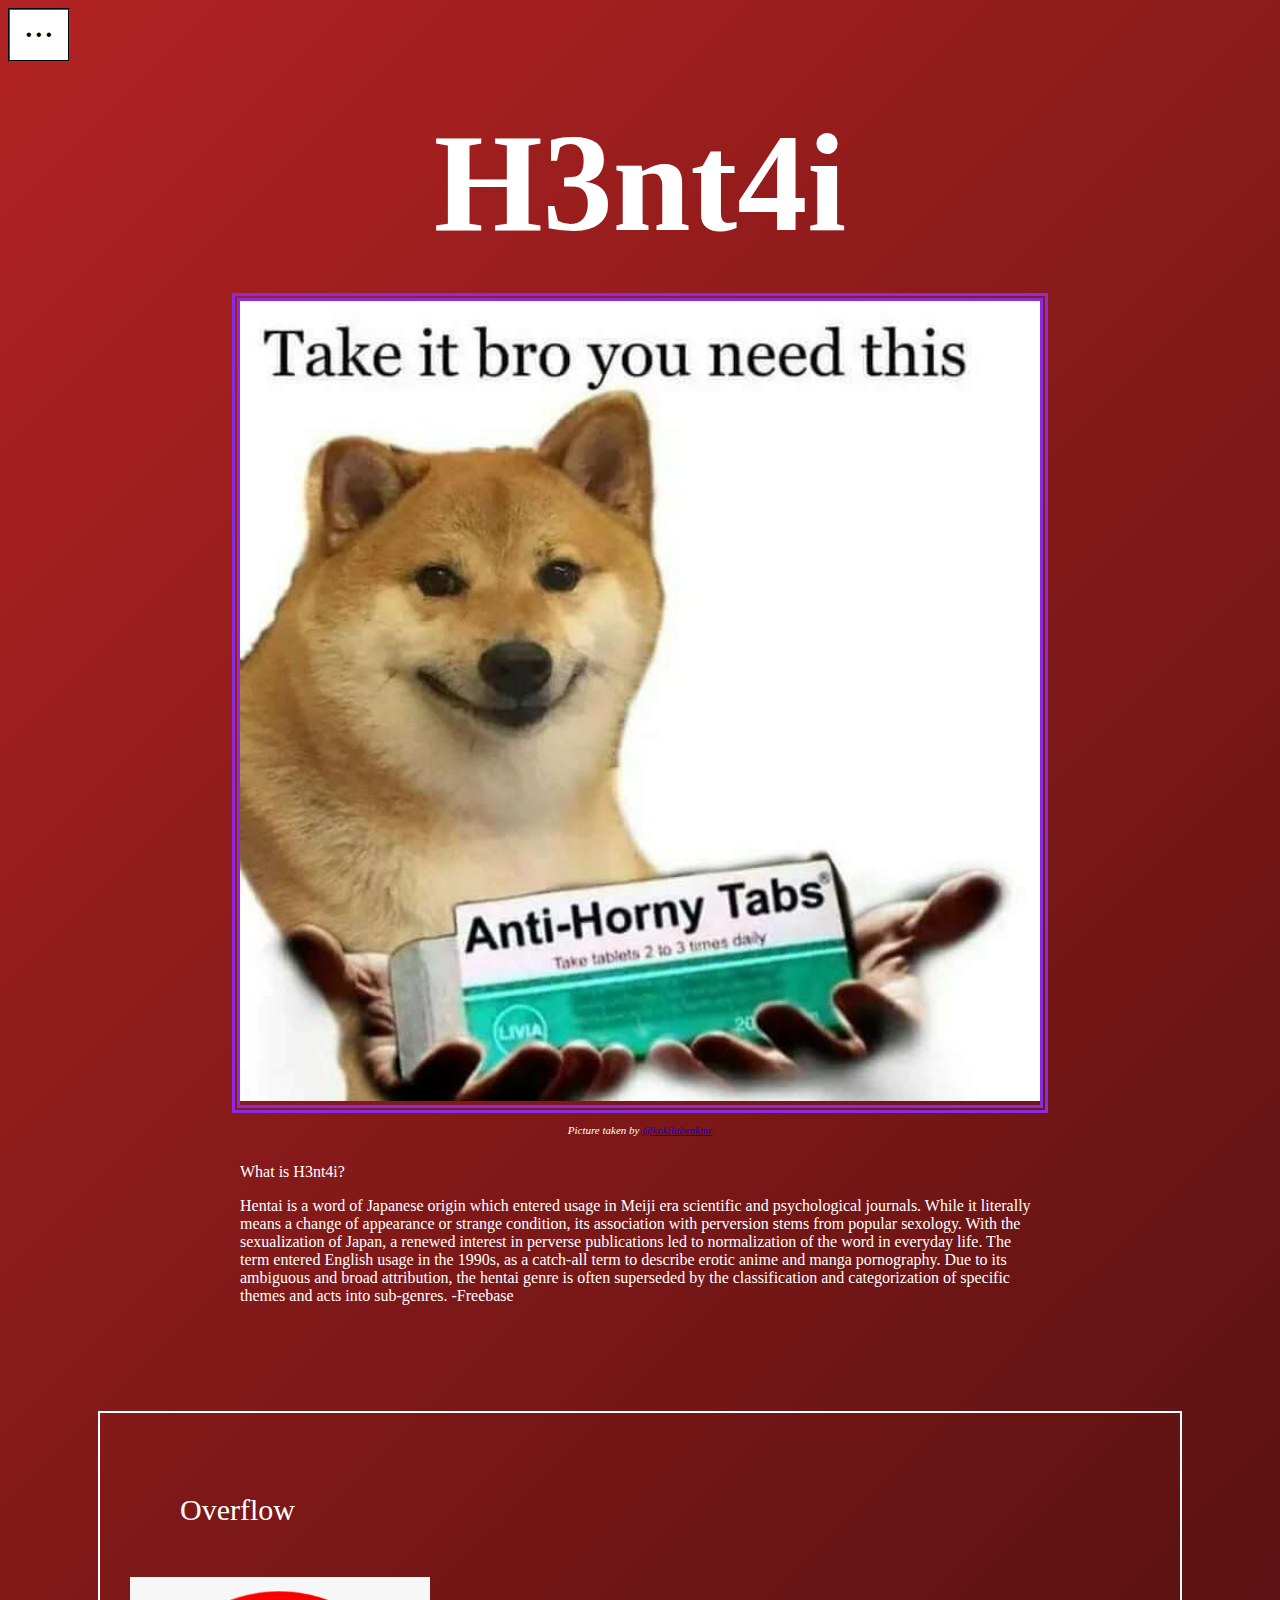
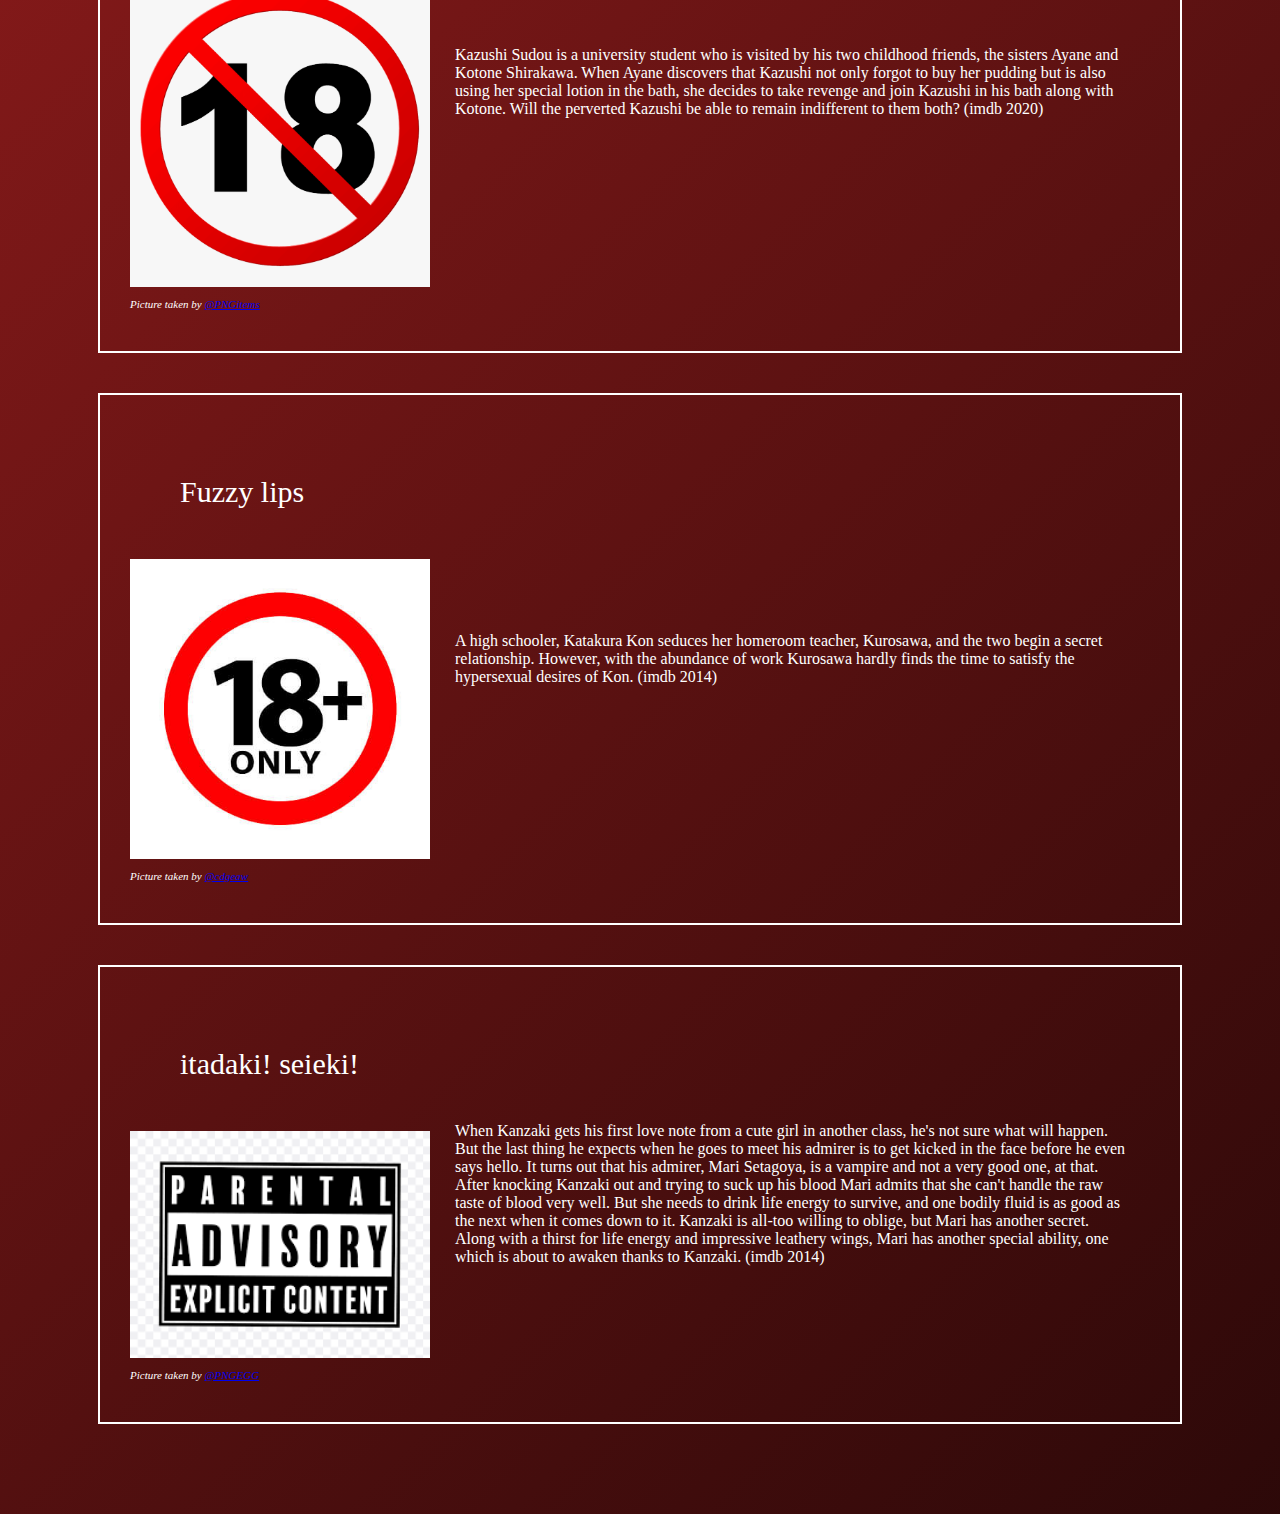
<file: slutproject/H3nt4i.html>
<!DOCTYPE html> <html lang="en"> <head>
  <title>Anime</title>
  <meta charset = "utf-8"/>
  <meta name = "viewport" content="width=device-width, initial-scale=1"/>
  <link href = "CSS/style.css" rel="stylesheet" type="text/css" />
</head>
<body id="link-4">
  <header>
          <div class="dropdown">
            <button onclick="myFunction()" class="dropbtn">• • •</button>
            <div id="myDropdown" class="dropdown-content">
              <a href="index.html">What is Anime</a>
              <a href="isekai.html">Isekai</a>
              <a href="Shonen.html">Shonen</a>
              <a href="sliceoflife.html">Slice of life</a>
              <a href="H3nt4i.html">H3nt4i (+18)</a>
            </div>
          </div>         
          <script src="JS/anime.js">
          </script>
              <div id="bild1">
              <h1 id="t1">H3nt4i</h1>
              </div>
              </header>
              <div id="bild8">
                <div id="first-picture9">
                <img src="img/antihorny.jpg" alt="" width="800"/>
                </div>
                <p id="pic1">Picture taken by <a href="https://9gag.com/gag/aAb1KQL">@kokilabenkmr</a></p>
                <div id="text1">
                  <p> What is H3nt4i?</p>
                  <p>Hentai is a word of Japanese origin which entered usage in Meiji era scientific and psychological journals. While it literally means a change of appearance or strange condition, its association with perversion stems from popular sexology. With the sexualization of Japan, a renewed interest in perverse publications led to normalization of the word in everyday life. The term entered English usage in the 1990s, as a catch-all term to describe erotic anime and manga pornography. Due to its ambiguous and broad attribution, the hentai genre is often superseded by the classification and categorization of specific themes and acts into sub-genres. -Freebase</p>
                     </div>
                </div>
                <div id="flexbox-2">
                  <div class="img-column">
                    <div class="titles-over">
                      <p class="pic6">Picture taken by <a href="https://www.pngitem.com/middle/JboRxw_file-under18-under-18-not-allowed-hd-png/">@PNGitems</a></p>
                  <img src="img/-18.png" alt="" width="300"/>
                  <p class="titles-2">Overflow</p>
                </div>
                  <p class="shonen-text">Kazushi Sudou is a university student who is visited by his two childhood friends, the sisters Ayane and Kotone Shirakawa. When Ayane discovers that Kazushi not only forgot to buy her pudding but is also using her special lotion in the bath, she decides to take revenge and join Kazushi in his bath along with Kotone. Will the perverted Kazushi be able to remain indifferent to them both? (imdb 2020)</p>
              </div>
                <div class="img-column">
                  <div class="titles-over">
                    <p class="pic6">Picture taken by <a href="https://www.istockphoto.com/tr/vekt%C3%B6r/18-i%C5%9Fareti-uyar%C4%B1-sembol%C3%BC-beyaz-arka-planda-izole-%C3%BCzerinde-18-art%C4%B1-sadece-sans%C3%BCrl%C3%BC-gm1155392269-314524669">@cdgeaw</a></p>
                  <img src="img/+18.jpg" alt="" width="300"/>
                  <p class="titles-2">Fuzzy lips</p>
                </div>
                  <p class="shonen-text">A high schooler, Katakura Kon seduces her homeroom teacher, Kurosawa, and the two begin a secret relationship. However, with the abundance of work Kurosawa hardly finds the time to satisfy the hypersexual desires of Kon. (imdb 2014)</p>
                </div>
                <div class="img-column">
                  <div class="titles-over">
                    <p class="pic6">Picture taken by <a href="https://www.pngegg.com/en/png-fjjxa">@PNGEGG</a></p>
                <img src="img/nedladdning.png" alt="" width="300"/>
                <p class="titles-2">itadaki! seieki!</p>
                </div>
                <p class="shonen-text">When Kanzaki gets his first love note from a cute girl in another class, he's not sure what will happen. But the last thing he expects when he goes to meet his admirer is to get kicked in the face before he even says hello. It turns out that his admirer, Mari Setagoya, is a vampire and not a very good one, at that. After knocking Kanzaki out and trying to suck up his blood Mari admits that she can't handle the raw taste of blood very well. But she needs to drink life energy to survive, and one bodily fluid is as good as the next when it comes down to it. Kanzaki is all-too willing to oblige, but Mari has another secret. Along with a thirst for life energy and impressive leathery wings, Mari has another special ability, one which is about to awaken thanks to Kanzaki. (imdb 2014)</p>
                </div>
              </div>
              </body>
</file>
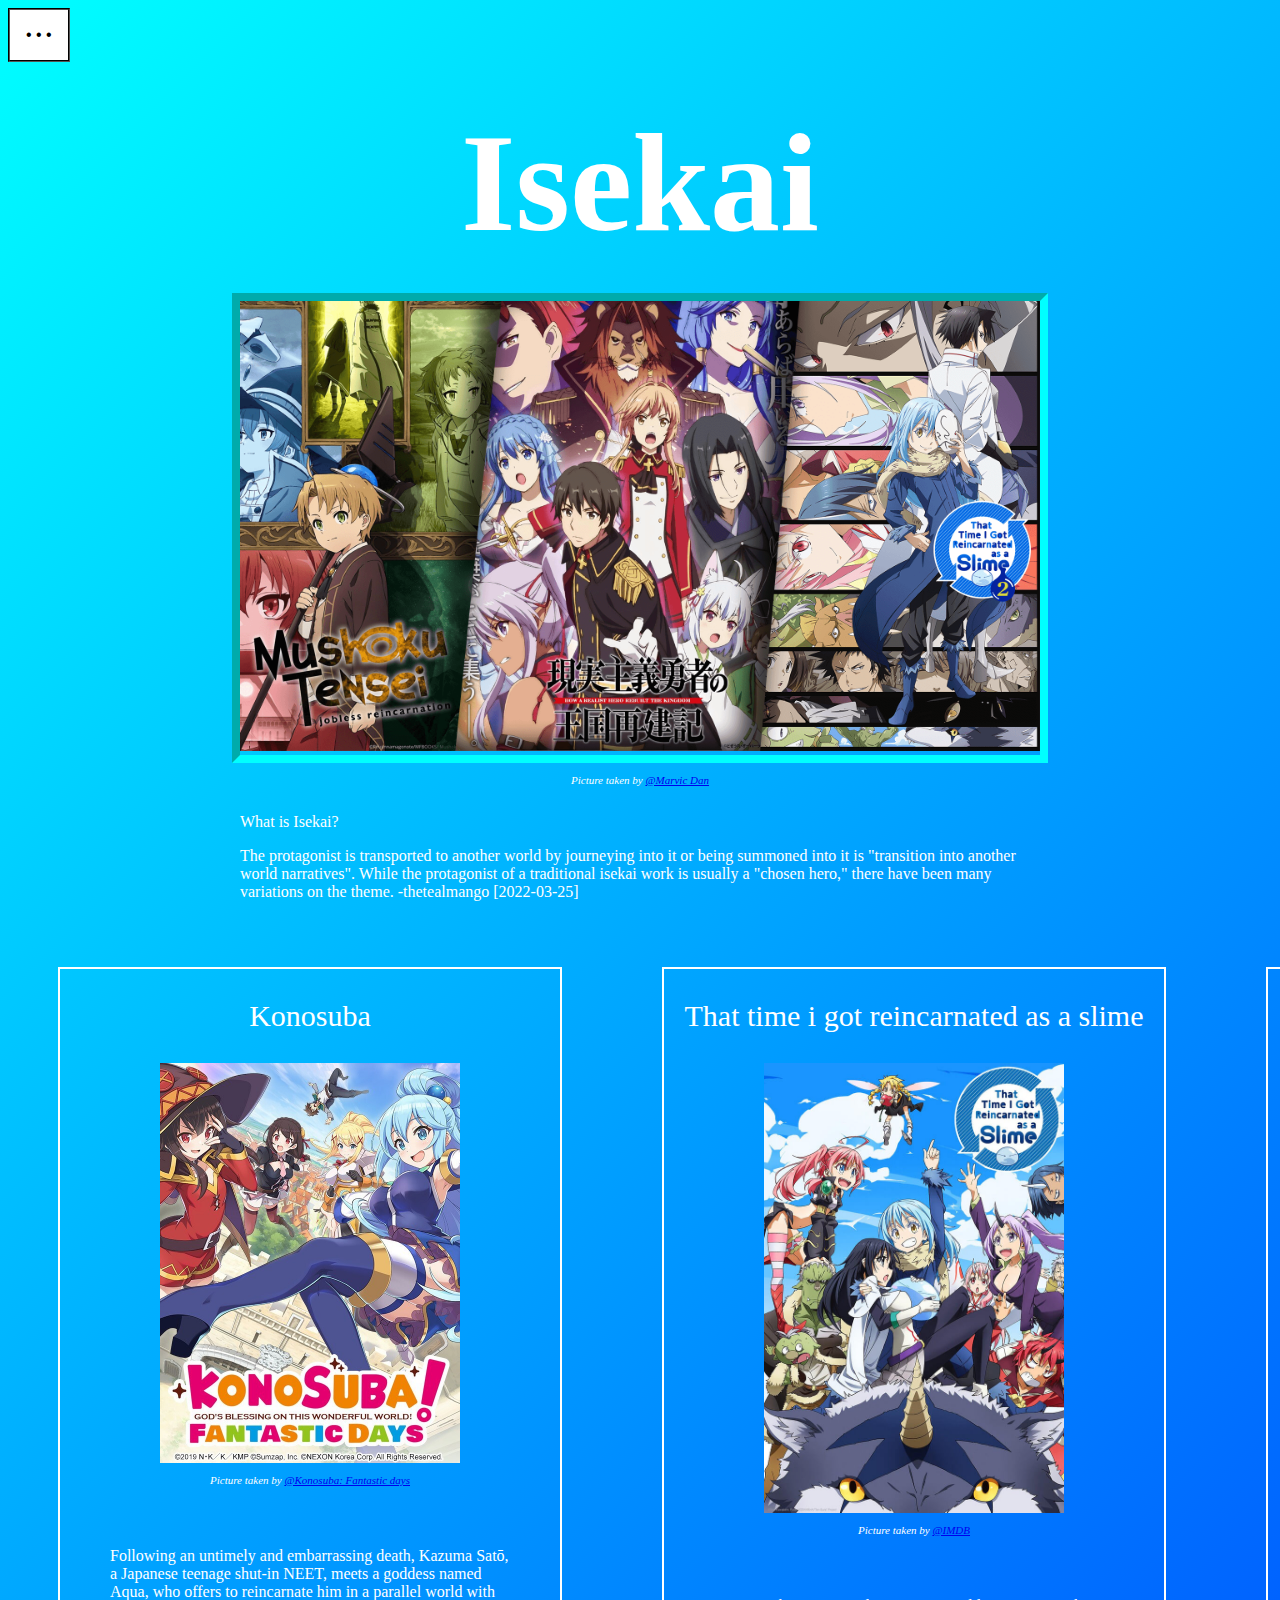
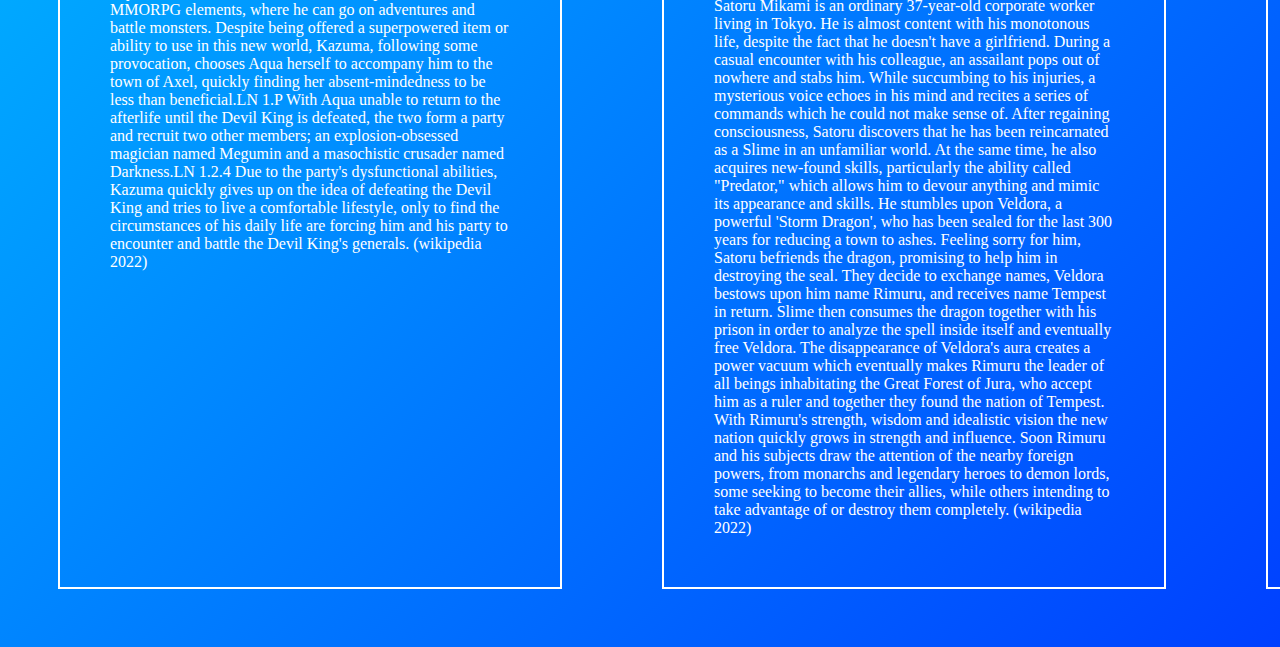
<file: slutproject/isekai.html>
<!DOCTYPE html> <html lang="en"> <head>
    <title>Anime</title>
    <meta charset = "utf-8"/>
    <meta name = "viewport" content="width=device-width, initial-scale=1"/>
    <link href = "CSS/style.css" rel="stylesheet" type="text/css" />
</head>
<body id="link-1">
    <header>
            <div class="dropdown">
              <button onclick="myFunction()" class="dropbtn">• • •</button>
              <div id="myDropdown" class="dropdown-content">
                <a href="index.html">What is Anime</a>
                <a href="isekai.html">Isekai</a>
                <a href="Shonen.html">Shonen</a>
                <a href="sliceoflife.html">Slice of life</a>
                <a href="H3nt4i.html">H3nt4i (+18)</a>
              </div>
            </div>           
            <script src="JS/anime.js">
            </script>
              <div id="bild1">
              <h1 id="t1">Isekai</h1>
              <div id="bild8">
                <div id="first-picture2">
                <img src="img/isekai1.png" alt="" width="800"/>
              </div>
                </div>
                <p id="pic1">Picture taken by <a href="https://animecorner.me/author/marvic/">@Marvic Dan</a>
                </p>

                <div id="text1">
                  <p> What is Isekai?</p>
                  <p>The protagonist is transported to another world by journeying into it or being summoned into it is "transition into another world narratives". While the protagonist of a traditional isekai work is usually a "chosen hero," there have been many variations on the theme. -thetealmango [2022-03-25]</p>
                     </div>
            </div>
          
          <div class="fyra">
            <div class="tre">
              <p class="titles">Konosuba</p>
              <img src="img/konosuba.jpg" alt="" width="300"/>
              <p class="pic6">Picture taken by <a href="https://www.twitch.tv/directory/game/KonoSuba:%20Fantastic%20Days!/videos/all?lang=sv">@Konosuba: Fantastic days</a>
              <p class="slime-text">Following an untimely and embarrassing death, Kazuma Satō, a Japanese teenage shut-in NEET, meets a goddess named Aqua, who offers to reincarnate him in a parallel world with MMORPG elements, where he can go on adventures and battle monsters. Despite being offered a superpowered item or ability to use in this new world, Kazuma, following some provocation, chooses Aqua herself to accompany him to the town of Axel, quickly finding her absent-mindedness to be less than beneficial.LN 1.P With Aqua unable to return to the afterlife until the Devil King is defeated, the two form a party and recruit two other members; an explosion-obsessed magician named Megumin and a masochistic crusader named Darkness.LN 1.2.4 Due to the party's dysfunctional abilities, Kazuma quickly gives up on the idea of defeating the Devil King and tries to live a comfortable lifestyle, only to find the circumstances of his daily life are forcing him and his party to encounter and battle the Devil King's generals. (wikipedia 2022)</p>
            </div>
            <div class="tre">
              <p class="titles">That time i got reincarnated as a slime</p>
              <img src="img/slime.jpg" alt="" width="300"/>
              <p class="pic6">Picture taken by <a href="https://www.imdb.com/title/tt9054364/">@IMDB</a>
              <p class="slime-text">Satoru Mikami is an ordinary 37-year-old corporate worker living in Tokyo. He is almost content with his monotonous life, despite the fact that he doesn't have a girlfriend. During a casual encounter with his colleague, an assailant pops out of nowhere and stabs him. While succumbing to his injuries, a mysterious voice echoes in his mind and recites a series of commands which he could not make sense of.

                After regaining consciousness, Satoru discovers that he has been reincarnated as a Slime in an unfamiliar world. At the same time, he also acquires new-found skills, particularly the ability called "Predator," which allows him to devour anything and mimic its appearance and skills. He stumbles upon Veldora, a powerful 'Storm Dragon', who has been sealed for the last 300 years for reducing a town to ashes. Feeling sorry for him, Satoru befriends the dragon, promising to help him in destroying the seal. They decide to exchange names, Veldora bestows upon him name Rimuru, and receives name Tempest in return. Slime then consumes the dragon together with his prison in order to analyze the spell inside itself and eventually free Veldora.
                
                The disappearance of Veldora's aura creates a power vacuum which eventually makes Rimuru the leader of all beings inhabitating the Great Forest of Jura, who accept him as a ruler and together they found the nation of Tempest. With Rimuru's strength, wisdom and idealistic vision the new nation quickly grows in strength and influence. Soon Rimuru and his subjects draw the attention of the nearby foreign powers, from monarchs and legendary heroes to demon lords, some seeking to become their allies, while others intending to take advantage of or destroy them completely. (wikipedia 2022)</p>
              </div
              ><div class="tre">
                <p class="titles">Mushoku Tensei</p>
                <img src="img/perv.jpg" alt="" width="300"/>
                <p class="pic6">Picture taken by <a href="https://www.kobo.com/se/sv/ebook/mushoku-tensei-jobless-reincarnation-light-novel-vol-2">@Rakuten Kobo</a>
                <p class="slime-text">An unnamed 34-year-old Japanese NEET is evicted from his home after failing to attend his parents' funeral. After some self-reflection, he concludes that his life is ultimately pointless. Still, he intercepts a speeding truck heading towards a group of teenagers in an attempt to do something noteworthy for the first time in his life. He pulls one of them out of harm's way just before he dies. He awakens in the body of a baby and discovers he has been reincarnated in a world of sword and sorcery. He resolves to succeed in his new life, abandoning his previous identity in place of Rudeus Greyrat. Rudeus develops a strong affinity for magic due to his aptitude and early training. He becomes a student of demon magician Roxy Migurdia during his youth, a friend of demihuman Sylphiette, and a teacher of magic to noble heiress Eris Boreas Greyrat. The story chronicles his new life's highlights as he attempts to overcome the failures of his previous one. (wikipedia 2022)</p>
              </div>
          </div>  
          </header>
        </body>
</file>
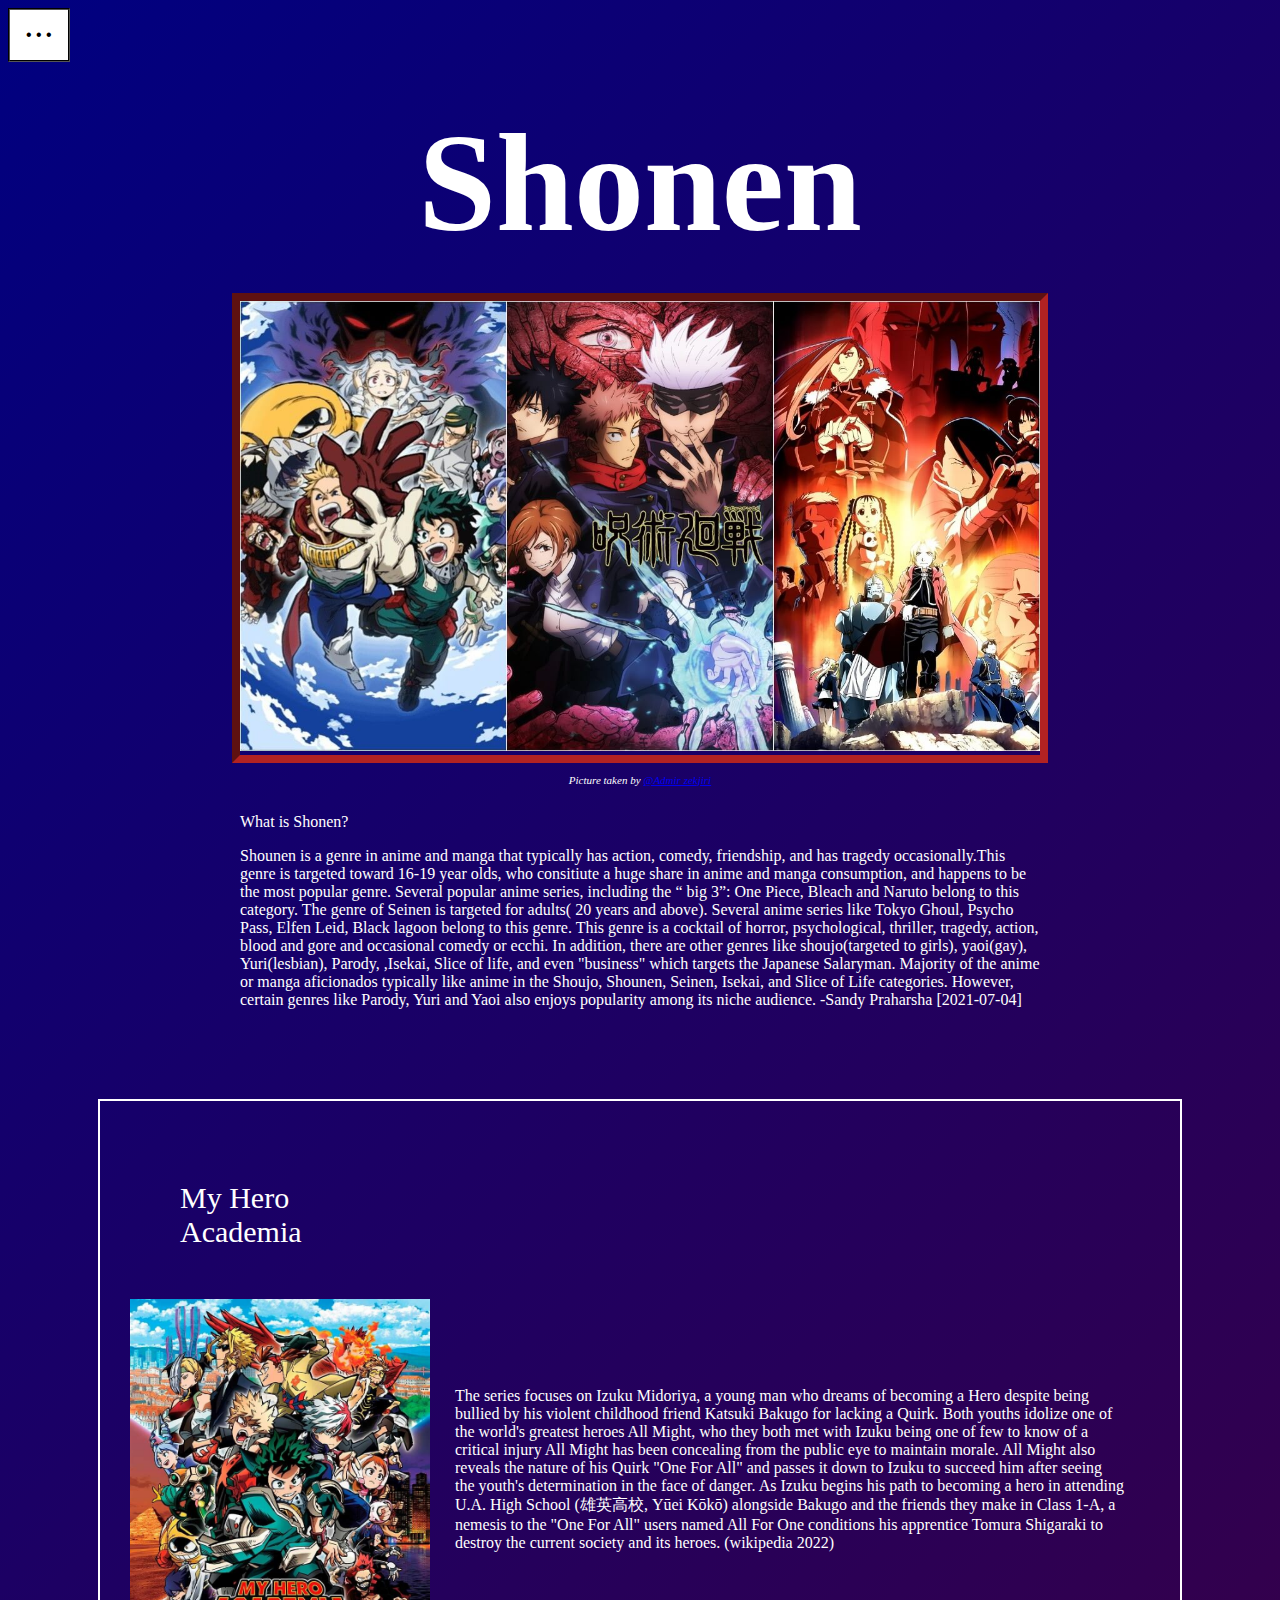
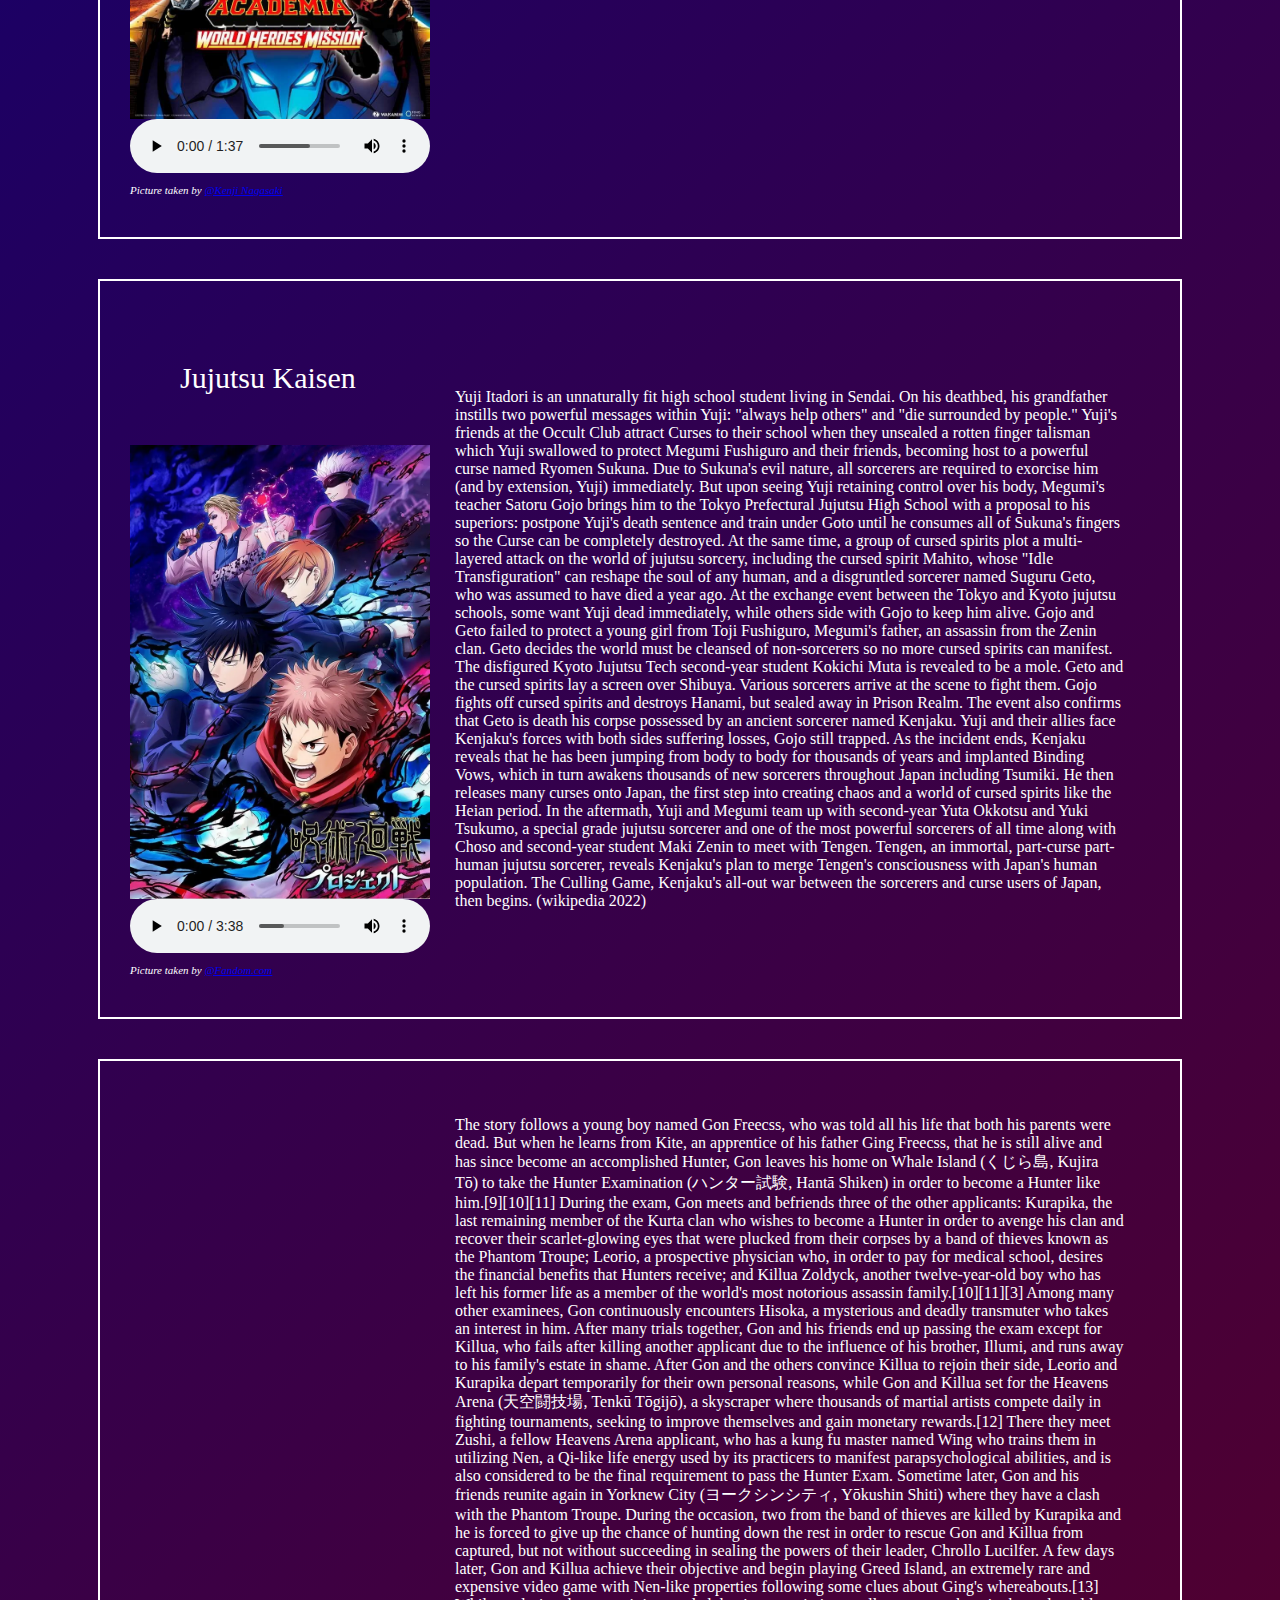
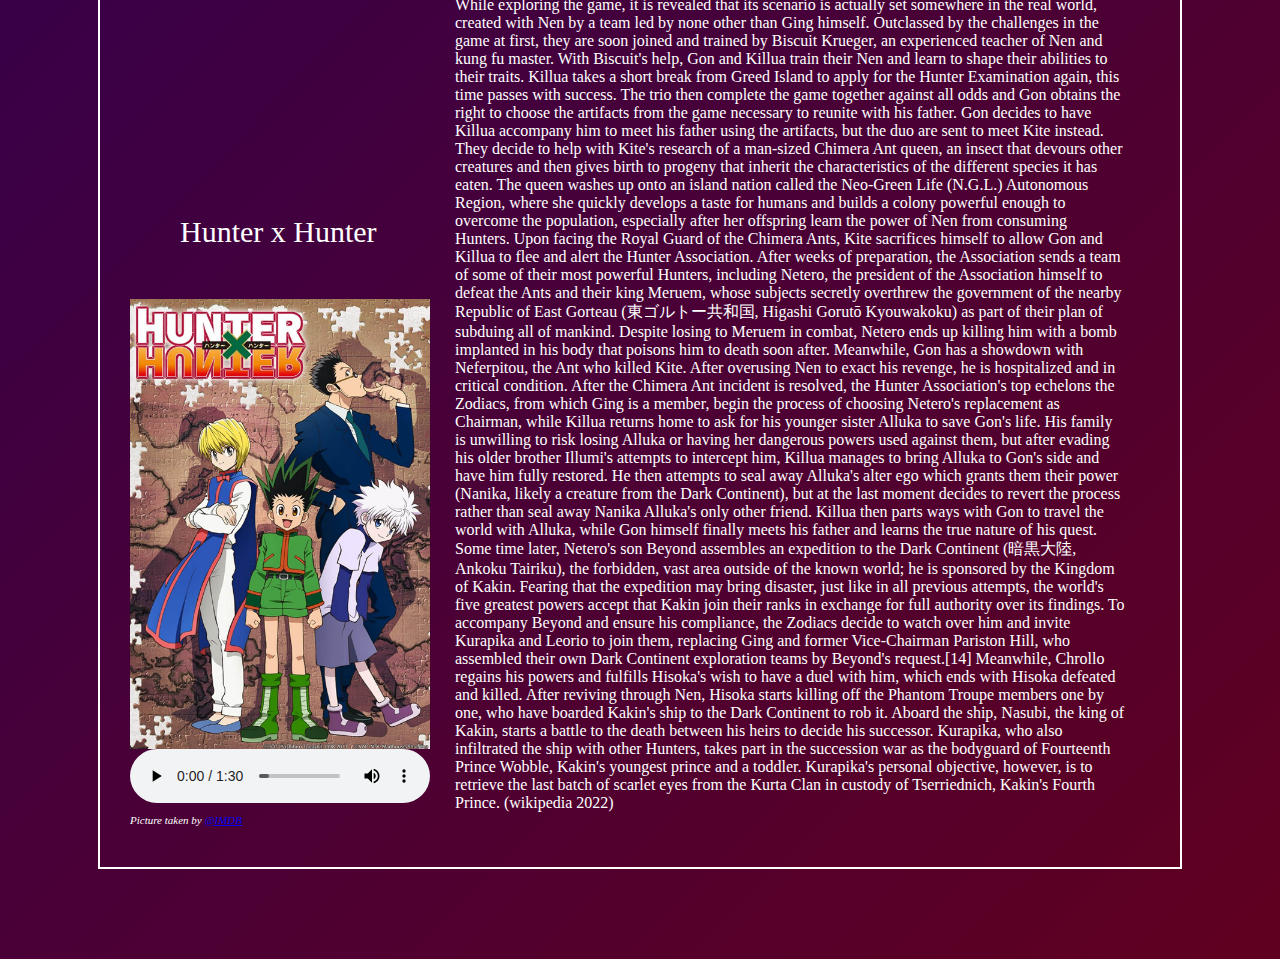
<file: slutproject/Shonen.html>
<!DOCTYPE html> <html lang="en"> <head>
    <title>Anime</title>
    <meta charset = "utf-8"/>
    <meta name = "viewport" content="width=device-width, initial-scale=1"/>
    <link href = "CSS/style.css" rel="stylesheet" type="text/css" />
</head>
<body id="link-2">
    <header>
            <div class="dropdown">
              <button onclick="myFunction()" class="dropbtn">• • •</button>
              <div id="myDropdown" class="dropdown-content">
                <a href="index.html">What is Anime</a>
                <a href="isekai.html">Isekai</a>
                <a href="Shonen.html">Shonen</a>
                <a href="sliceoflife.html">Slice of life</a>
                <a href="H3nt4i.html">H3nt4i (+18)</a>
              </div>
            </div>
            
            <script src="JS/anime.js">
            </script>
                <div id="bild1">
                <h1 id="t1">Shonen</h1>
                </div>
                </header>
                <div id="bild8">
                  <div id="first-picture4">
                  <img src="img/jjk.jpg" alt="" width="800"/>
                  </div>
                  <p id="pic1">Picture taken by <a href="https://mangathrill.com/28-greatest-shonen-anime-series-of-all-time/2020/12/13/anime-news/">@Admir zekjiri</a></p>
                  </div>
                  <div id="text1">
                    <p> What is Shonen?</p>
                    <p>Shounen is a genre in anime and manga that typically has action, comedy, friendship, and has tragedy occasionally.This genre is targeted toward 16-19 year olds, who consitiute a huge share in anime and manga consumption, and happens to be the most popular genre. Several popular anime series, including the “ big 3”: One Piece, Bleach and Naruto belong to this category.

                      The genre of Seinen is targeted for adults( 20 years and above). Several anime series like Tokyo Ghoul, Psycho Pass, Elfen Leid, Black lagoon belong to this genre. This genre is a cocktail of horror, psychological, thriller, tragedy, action, blood and gore and occasional comedy or ecchi.
                      
                      In addition, there are other genres like shoujo(targeted to girls), yaoi(gay), Yuri(lesbian), Parody, ,Isekai, Slice of life, and even "business" which targets the Japanese Salaryman.
                      
                      Majority of the anime or manga aficionados typically like anime in the Shoujo, Shounen, Seinen, Isekai, and Slice of Life categories. However, certain genres like Parody, Yuri and Yaoi also enjoys popularity among its niche audience. -Sandy Praharsha [2021-07-04]</p>
                      
                       </div>
                  <div id="flexbox-2">
                    <div class="img-column">
                      <div class="titles-over">
                        <p class="pic6">Picture taken by <a href="https://www.nonstopentertainment.com/katalog/p/mha-whm">@Kenji Nagasaki</a></p>
                        <audio controls>
                          <source src="img/mha_audio.mp3" type="audio/mpeg" />
                        </audio>
                    <img src="img/mha2.jpg" alt="" width="300"/>
                    <p class="titles-2">My Hero Academia</p>
                  </div>
                    <p class="shonen-text">The series focuses on Izuku Midoriya, a young man who dreams of becoming a Hero despite being bullied by his violent childhood friend Katsuki Bakugo for lacking a Quirk. Both youths idolize one of the world's greatest heroes All Might, who they both met with Izuku being one of few to know of a critical injury All Might has been concealing from the public eye to maintain morale. All Might also reveals the nature of his Quirk "One For All" and passes it down to Izuku to succeed him after seeing the youth's determination in the face of danger. As Izuku begins his path to becoming a hero in attending U.A. High School (雄英高校, Yūei Kōkō) alongside Bakugo and the friends they make in Class 1-A, a nemesis to the "One For All" users named All For One conditions his apprentice Tomura Shigaraki to destroy the current society and its heroes. (wikipedia 2022)</p>
                </div>
                  <div class="img-column">
                    <div class="titles-over">
                      <p class="pic6">Picture taken by <a href="https://anime-and-kpop-fans-only.fandom.com/wiki/JJk">@Fandom.com</a></p> 
                      
                      <audio controls>
                        <source src="img/jjk_audio.mp3" type="audio/mpeg" />
                      </audio>
                    <img src="img/jjjjk.webp" alt="" width="300"/>
                    <p class="titles-2">Jujutsu Kaisen</p>
                  </div>
                    <p class="shonen-text">Yuji Itadori is an unnaturally fit high school student living in Sendai. On his deathbed, his grandfather instills two powerful messages within Yuji: "always help others" and "die surrounded by people." Yuji's friends at the Occult Club attract Curses to their school when they unsealed a rotten finger talisman which Yuji swallowed to protect Megumi Fushiguro and their friends, becoming host to a powerful curse named Ryomen Sukuna. Due to Sukuna's evil nature, all sorcerers are required to exorcise him (and by extension, Yuji) immediately. But upon seeing Yuji retaining control over his body, Megumi's teacher Satoru Gojo brings him to the Tokyo Prefectural Jujutsu High School with a proposal to his superiors: postpone Yuji's death sentence and train under Goto until he consumes all of Sukuna's fingers so the Curse can be completely destroyed. At the same time, a group of cursed spirits plot a multi-layered attack on the world of jujutsu sorcery, including the cursed spirit Mahito, whose "Idle Transfiguration" can reshape the soul of any human, and a disgruntled sorcerer named Suguru Geto, who was assumed to have died a year ago. At the exchange event between the Tokyo and Kyoto jujutsu schools, some want Yuji dead immediately, while others side with Gojo to keep him alive. Gojo and Geto failed to protect a young girl from Toji Fushiguro, Megumi's father, an assassin from the Zenin clan. Geto decides the world must be cleansed of non-sorcerers so no more cursed spirits can manifest.

                      The disfigured Kyoto Jujutsu Tech second-year student Kokichi Muta is revealed to be a mole. Geto and the cursed spirits lay a screen over Shibuya. Various sorcerers arrive at the scene to fight them. Gojo fights off cursed spirits and destroys Hanami, but sealed away in Prison Realm. The event also confirms that Geto is death his corpse possessed by an ancient sorcerer named Kenjaku. Yuji and their allies face Kenjaku's forces with both sides suffering losses, Gojo still trapped. As the incident ends, Kenjaku reveals that he has been jumping from body to body for thousands of years and implanted Binding Vows, which in turn awakens thousands of new sorcerers throughout Japan including Tsumiki. He then releases many curses onto Japan, the first step into creating chaos and a world of cursed spirits like the Heian period.
                      
                      In the aftermath, Yuji and Megumi team up with second-year Yuta Okkotsu and Yuki Tsukumo, a special grade jujutsu sorcerer and one of the most powerful sorcerers of all time along with Choso and second-year student Maki Zenin to meet with Tengen. Tengen, an immortal, part-curse part-human jujutsu sorcerer, reveals Kenjaku's plan to merge Tengen's consciousness with Japan's human population. The Culling Game, Kenjaku's all-out war between the sorcerers and curse users of Japan, then begins. (wikipedia 2022)</p>
                  </div>
                  <div class="img-column">
                    <div class="titles-over">
                      <p class="pic6">Picture taken by <a href="https://www.imdb.com/title/tt2098220/">@IMDB</a></p>    
                      <audio controls>
                        <source src="img/hxh_audio.mp3" type="audio/mpeg" />
                      </audio>
                  <img src="img/hxh.jpg" alt="" width="300"/>
                  <p class="titles-2">Hunter x Hunter</p>
                  </div>
                  <p class="shonen-text">The story follows a young boy named Gon Freecss, who was told all his life that both his parents were dead. But when he learns from Kite, an apprentice of his father Ging Freecss, that he is still alive and has since become an accomplished Hunter, Gon leaves his home on Whale Island (くじら島, Kujira Tō) to take the Hunter Examination (ハンター試験, Hantā Shiken) in order to become a Hunter like him.[9][10][11] During the exam, Gon meets and befriends three of the other applicants: Kurapika, the last remaining member of the Kurta clan who wishes to become a Hunter in order to avenge his clan and recover their scarlet-glowing eyes that were plucked from their corpses by a band of thieves known as the Phantom Troupe; Leorio, a prospective physician who, in order to pay for medical school, desires the financial benefits that Hunters receive; and Killua Zoldyck, another twelve-year-old boy who has left his former life as a member of the world's most notorious assassin family.[10][11][3] Among many other examinees, Gon continuously encounters Hisoka, a mysterious and deadly transmuter who takes an interest in him. After many trials together, Gon and his friends end up passing the exam except for Killua, who fails after killing another applicant due to the influence of his brother, Illumi, and runs away to his family's estate in shame.

                    After Gon and the others convince Killua to rejoin their side, Leorio and Kurapika depart temporarily for their own personal reasons, while Gon and Killua set for the Heavens Arena (天空闘技場, Tenkū Tōgijō), a skyscraper where thousands of martial artists compete daily in fighting tournaments, seeking to improve themselves and gain monetary rewards.[12] There they meet Zushi, a fellow Heavens Arena applicant, who has a kung fu master named Wing who trains them in utilizing Nen, a Qi-like life energy used by its practicers to manifest parapsychological abilities, and is also considered to be the final requirement to pass the Hunter Exam. Sometime later, Gon and his friends reunite again in Yorknew City (ヨークシンシティ, Yōkushin Shiti) where they have a clash with the Phantom Troupe. During the occasion, two from the band of thieves are killed by Kurapika and he is forced to give up the chance of hunting down the rest in order to rescue Gon and Killua from captured, but not without succeeding in sealing the powers of their leader, Chrollo Lucilfer.
                    
                    A few days later, Gon and Killua achieve their objective and begin playing Greed Island, an extremely rare and expensive video game with Nen-like properties following some clues about Ging's whereabouts.[13] While exploring the game, it is revealed that its scenario is actually set somewhere in the real world, created with Nen by a team led by none other than Ging himself. Outclassed by the challenges in the game at first, they are soon joined and trained by Biscuit Krueger, an experienced teacher of Nen and kung fu master. With Biscuit's help, Gon and Killua train their Nen and learn to shape their abilities to their traits. Killua takes a short break from Greed Island to apply for the Hunter Examination again, this time passes with success. The trio then complete the game together against all odds and Gon obtains the right to choose the artifacts from the game necessary to reunite with his father.
                    
                    Gon decides to have Killua accompany him to meet his father using the artifacts, but the duo are sent to meet Kite instead. They decide to help with Kite's research of a man-sized Chimera Ant queen, an insect that devours other creatures and then gives birth to progeny that inherit the characteristics of the different species it has eaten. The queen washes up onto an island nation called the Neo-Green Life (N.G.L.) Autonomous Region, where she quickly develops a taste for humans and builds a colony powerful enough to overcome the population, especially after her offspring learn the power of Nen from consuming Hunters. Upon facing the Royal Guard of the Chimera Ants, Kite sacrifices himself to allow Gon and Killua to flee and alert the Hunter Association. After weeks of preparation, the Association sends a team of some of their most powerful Hunters, including Netero, the president of the Association himself to defeat the Ants and their king Meruem, whose subjects secretly overthrew the government of the nearby Republic of East Gorteau (東ゴルトー共和国, Higashi Gorutō Kyouwakoku) as part of their plan of subduing all of mankind. Despite losing to Meruem in combat, Netero ends up killing him with a bomb implanted in his body that poisons him to death soon after. Meanwhile, Gon has a showdown with Neferpitou, the Ant who killed Kite. After overusing Nen to exact his revenge, he is hospitalized and in critical condition.
                    
                    After the Chimera Ant incident is resolved, the Hunter Association's top echelons the Zodiacs, from which Ging is a member, begin the process of choosing Netero's replacement as Chairman, while Killua returns home to ask for his younger sister Alluka to save Gon's life. His family is unwilling to risk losing Alluka or having her dangerous powers used against them, but after evading his older brother Illumi's attempts to intercept him, Killua manages to bring Alluka to Gon's side and have him fully restored. He then attempts to seal away Alluka's alter ego which grants them their power (Nanika, likely a creature from the Dark Continent), but at the last moment decides to revert the process rather than seal away Nanika Alluka's only other friend. Killua then parts ways with Gon to travel the world with Alluka, while Gon himself finally meets his father and learns the true nature of his quest.
                    
                    Some time later, Netero's son Beyond assembles an expedition to the Dark Continent (暗黒大陸, Ankoku Tairiku), the forbidden, vast area outside of the known world; he is sponsored by the Kingdom of Kakin. Fearing that the expedition may bring disaster, just like in all previous attempts, the world's five greatest powers accept that Kakin join their ranks in exchange for full authority over its findings. To accompany Beyond and ensure his compliance, the Zodiacs decide to watch over him and invite Kurapika and Leorio to join them, replacing Ging and former Vice-Chairman Pariston Hill, who assembled their own Dark Continent exploration teams by Beyond's request.[14]
                   
                    Meanwhile, Chrollo regains his powers and fulfills Hisoka's wish to have a duel with him, which ends with Hisoka defeated and killed. After reviving through Nen, Hisoka starts killing off the Phantom Troupe members one by one, who have boarded Kakin's ship to the Dark Continent to rob it. Aboard the ship, Nasubi, the king of Kakin, starts a battle to the death between his heirs to decide his successor. Kurapika, who also infiltrated the ship with other Hunters, takes part in the succession war as the bodyguard of Fourteenth Prince Wobble, Kakin's youngest prince and a toddler. Kurapika's personal objective, however, is to retrieve the last batch of scarlet eyes from the Kurta Clan in custody of Tserriednich, Kakin's Fourth Prince. (wikipedia 2022)</p>
                  </div>
                </div>
                </body>
                </html>
</file>
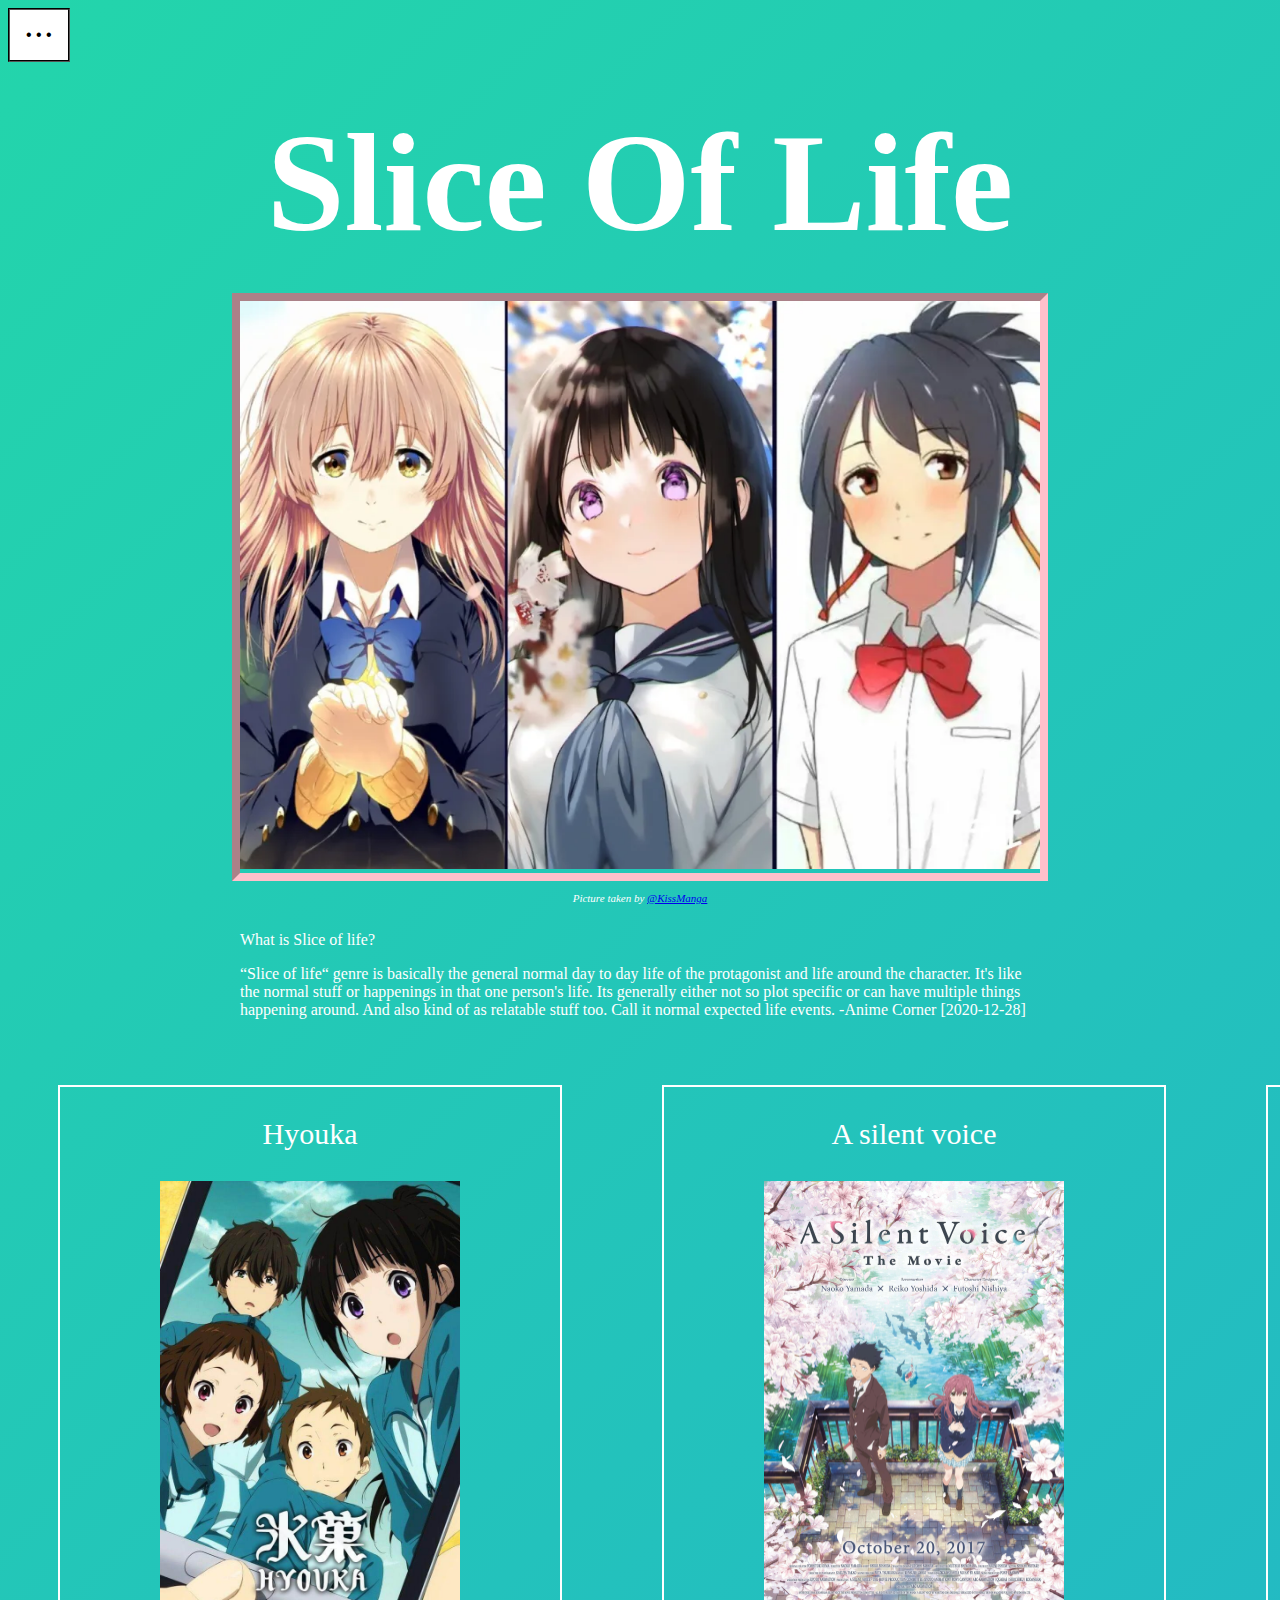
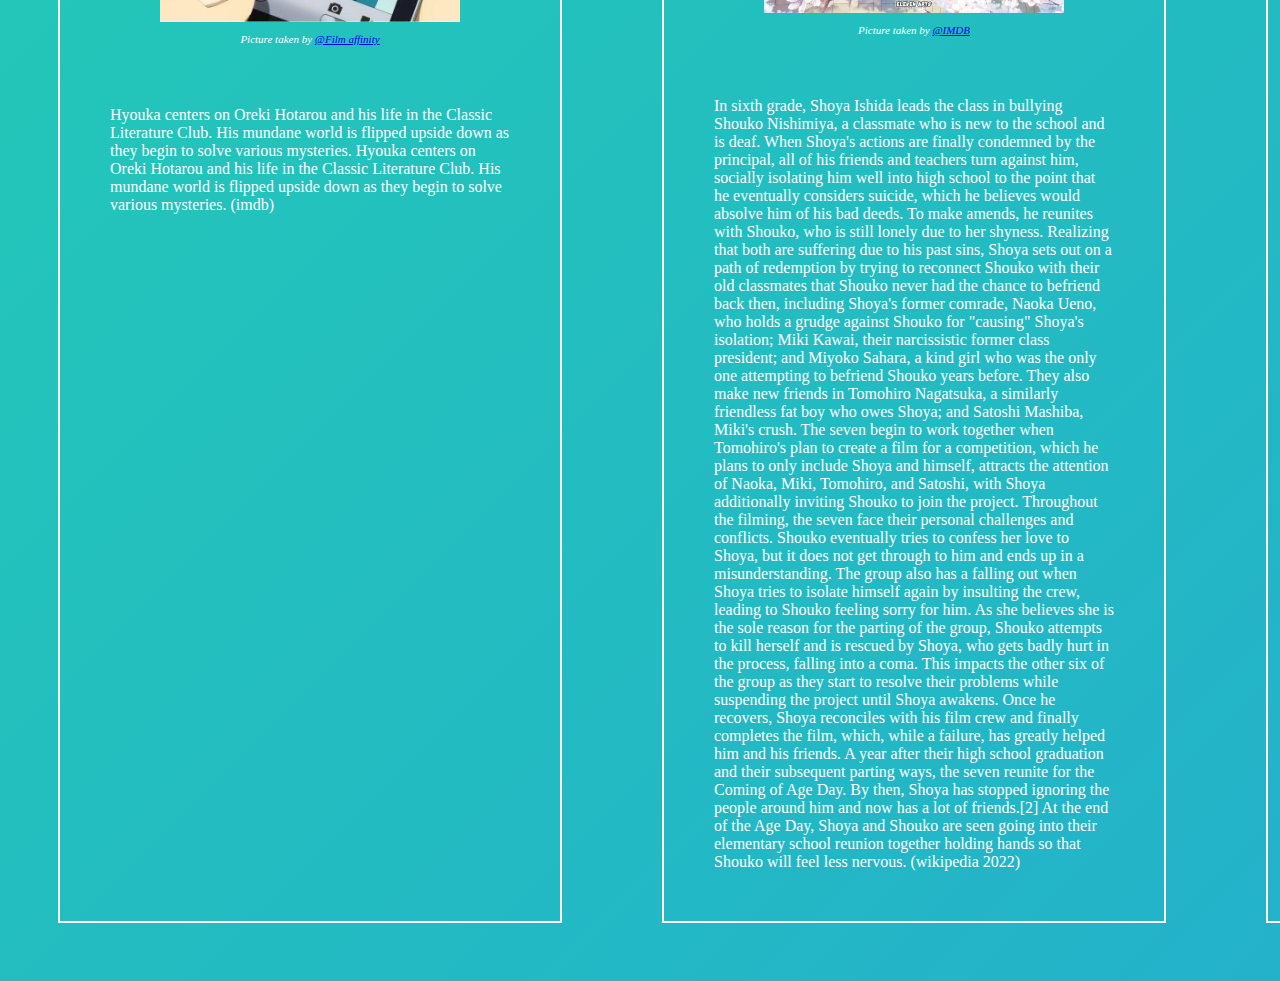
<file: slutproject/sliceoflife.html>
<!DOCTYPE html> <html lang="en"> <head>
  <title>Anime</title>
  <meta charset = "utf-8"/>
  <meta name = "viewport" content="width=device-width, initial-scale=1"/>
  <link href = "CSS/style.css" rel="stylesheet" type="text/css" />
</head>
<body>
  <header>
          <div class="dropdown">
            <button onclick="myFunction()" class="dropbtn">• • •</button>
            <div id="myDropdown" class="dropdown-content">
              <a href="index.html">What is Anime</a>
              <a href="isekai.html">Isekai</a>
              <a href="Shonen.html">Shonen</a>
              <a href="sliceoflife.html">Slice of life</a>
              <a href="H3nt4i.html">H3nt4i (+18)</a>
            </div>
          </div>        
          <script src="JS/anime.js">
          </script>
            <div id="bild1">
            <h1 id="t1">Slice Of Life</h1>
            </div>
            </header>
            <div id="bild8">
              <div id="first-picture1">
              <img src="img/best-slice-of-life-anime.webp" alt="" width="800"/>
              </div>
              <p id="pic1">Picture taken by <a href="https://kissmanga1.com/top-22-best-slice-of-life-anime-to-watch-2021-anime-india-2/">@KissManga</a>
              </p>

              <div id="text1">
                <p> What is Slice of life?</p>
                <p>“Slice of life“ genre is basically the general normal day to day life of the protagonist and life around the character. It's like the normal stuff or happenings in that one person's life. Its generally either not so plot specific or can have multiple things happening around. And also kind of as relatable stuff too. Call it normal expected life events. -Anime Corner [2020-12-28]</p>
                   </div>
          </div>
        
        <div class="fyra">
          <div class="tre">
            <p class="titles">Hyouka</p>
            <img src="img/hyouka.jpg" alt="" width="300"/>
            <p class="pic6">Picture taken by <a href="https://www.filmaffinity.com/us/film462287.html">@Film affinity</a>
            <p class="slime-text">Hyouka centers on Oreki Hotarou and his life in the Classic Literature Club. His mundane world is flipped upside down as they begin to solve various mysteries. Hyouka centers on Oreki Hotarou and his life in the Classic Literature Club. His mundane world is flipped upside down as they begin to solve various mysteries. (imdb)</p>
          </div>
          <div class="tre">
            <p class="titles">A silent voice</p>
            <img src="img/asilentvoice.jpg" alt="" width="300"/>
            <p class="pic6">Picture taken by <a href="https://www.imdb.com/title/tt5323662/">@IMDB</a>
            <p class="slime-text">In sixth grade, Shoya Ishida leads the class in bullying Shouko Nishimiya, a classmate who is new to the school and is deaf. When Shoya's actions are finally condemned by the principal, all of his friends and teachers turn against him, socially isolating him well into high school to the point that he eventually considers suicide, which he believes would absolve him of his bad deeds. To make amends, he reunites with Shouko, who is still lonely due to her shyness. Realizing that both are suffering due to his past sins, Shoya sets out on a path of redemption by trying to reconnect Shouko with their old classmates that Shouko never had the chance to befriend back then, including Shoya's former comrade, Naoka Ueno, who holds a grudge against Shouko for "causing" Shoya's isolation; Miki Kawai, their narcissistic former class president; and Miyoko Sahara, a kind girl who was the only one attempting to befriend Shouko years before. They also make new friends in Tomohiro Nagatsuka, a similarly friendless fat boy who owes Shoya; and Satoshi Mashiba, Miki's crush.

              The seven begin to work together when Tomohiro's plan to create a film for a competition, which he plans to only include Shoya and himself, attracts the attention of Naoka, Miki, Tomohiro, and Satoshi, with Shoya additionally inviting Shouko to join the project. Throughout the filming, the seven face their personal challenges and conflicts. Shouko eventually tries to confess her love to Shoya, but it does not get through to him and ends up in a misunderstanding. The group also has a falling out when Shoya tries to isolate himself again by insulting the crew, leading to Shouko feeling sorry for him. As she believes she is the sole reason for the parting of the group, Shouko attempts to kill herself and is rescued by Shoya, who gets badly hurt in the process, falling into a coma. This impacts the other six of the group as they start to resolve their problems while suspending the project until Shoya awakens. Once he recovers, Shoya reconciles with his film crew and finally completes the film, which, while a failure, has greatly helped him and his friends.
              
              A year after their high school graduation and their subsequent parting ways, the seven reunite for the Coming of Age Day. By then, Shoya has stopped ignoring the people around him and now has a lot of friends.[2] At the end of the Age Day, Shoya and Shouko are seen going into their elementary school reunion together holding hands so that Shouko will feel less nervous. (wikipedia 2022)</p>
            </div
            ><div class="tre">
              <p class="titles">Anohana</p>
              <img src="img/anohana.jpg" alt="" width="300"/>
              <p class="pic6">Picture taken by <a href="https://www.pinterest.se/pin/review-anohana-the-flower-we-saw-that-day--521432463078271795/">@Tiahnna</a>
              <p class="slime-text">In Chichibu, Saitama, a group of six sixth-grade-age childhood friends drift apart after one of them, Meiko "Menma" Honma, dies in an accident. Five years after the incident, the leader of the group, Jinta Yadomi, has withdrawn from society, does not attend high school,[4] and lives as a recluse. One summer day, the ghost of an older-looking Menma appears beside him and asks to have a wish granted, reasoning that she cannot pass on into the afterlife until it is fulfilled. At first, he only tries to help her minimally because he thinks he is hallucinating. But since Menma does not remember what her wish is, Jinta gathers his estranged friends together once again, believing that they are the key to solving this problem. All of the group joins him, though most of them do so reluctantly. However, things grow increasingly complicated when his friends accuse him of not being able to get over Menma's death, as they cannot see her and believe Jinta is hallucinating. Menma shows her presence to the group in order to prove that she is indeed real. All the group members eventually wish to shoulder the blame for Menma's death and long-hidden feelings among the group are rekindled. The group struggles as they grow from trying to help Menma move on and help each other move on as well.

                Characters (wikipedia 2022)</p>
            </div>
        </div>  
      <header class="dropdownmany"></header>
</file>
<file: slutproject/CSS/style.css>
body {
    background: linear-gradient(-45deg, #ee7752, #e73c7e, #23a6d5, #23d5ab);
    background-size: 400% 400%;
    animation: gradient 15s ease infinite;
    font-family: Copperplate, Papyrus, fantasy;
}

@keyframes gradient {
    0% {
        background-position: 0% 50%;
    }
    50% {
        background-position: 100% 50%;
    }
    100% {
        background-position: 0% 50%;
    }
}
#t1 {
    font-size: 140px;
    margin: 40px 40px 30px 40px;
    color: white;
}
#pic1 {
    font-style: italic;
    font-size: 11px;
    color: white; 
}
#p1a {
    display: block;
    margin-left: auto;
margin-right: auto;
}
#bild1 {
    display: flex; 
    flex-direction: column;
    align-items: center;
}
#text1 {  
    width: 800px;
    margin: auto;
    color: white;
}

#c1 {
    width: 800px;
    margin: auto;
    color: white; 
}
#gif1 {
    display: flex; 
    flex-direction: column;
    align-items: center;
    margin: 50px;
}


#flexbox-2 {
    display: flex;
    flex-direction: column;  
    margin: 70px;
    }
.img-column {
    display: flex;
    flex-direction: row;
    color: white;
    padding: 30px;
    border: 2px solid white;
    margin: 20px;
}
.shonen-text {
    margin: 25px;
    display: flex;
    flex-direction: row;
align-items: center;
}
.fyra {
    display: flex;
    flex-direction: row;
    justify-content: space-around;
}
.tre {
    display: flex;
    flex-direction: column;
color: white;
align-items: center;
margin: 50px;
border: 2px solid white;

}
.titles {
    font-size: 30px;
}
.slime-text {
    width: 400px;
    margin: 50px;
}
.pic6 {
    font-style: italic;
    font-size: 11px;
    color: white;
}



.dropbtn {
    background-color: white;
    color: black;
    padding: 16px;
    font-size: 16px;
    border: 2px groove black;
    cursor: pointer;
  }
  
  .dropbtn:hover, .dropbtn:focus {
    background-color: #ddd;
  }
  
  .dropdown {
    position: relative;
    display: inline-block;
  }
  
  .dropdown-content {
    display: none;
    position: absolute;
    background-color: #f1f1f1;
    min-width: 160px;
    overflow: auto;
    box-shadow: 0px 8px 16px 0px rgba(0,0,0,0.2);
    z-index: 1;
    border: groove black;
  }
  
  .dropdown-content a {
    color: black;
    padding: 12px 16px;
    text-decoration: none;
    display: block;
  }
  
  .dropdown a:hover {background-color: #ddd;}
  
  .show {display: block;}

.titles-2 {
    font-size: 30px;
    margin: 50px;
}
.titles-over {
    display: flex;
    flex-direction: column-reverse;

}
#bild8 {
    display: flex; 
    flex-direction: column;
    align-items: center;
}
.first-picture {
    border: 8px inset white;
}
#first-picture1 {
    border: 8px inset pink;
}
#first-picture2 {
    border: 8px inset cyan;
}
#first-picture4 {
    border: 8px inset firebrick;
}
#first-picture9 {
    border: 8px double blueviolet;
}



#link-1 {
    background: linear-gradient(-45deg, #00008B, #006400,#0000FF, #00FFFF);
    background-size: 400% 400%;
    animation: gradient 15s ease infinite;
}

@keyframes gradient {
    0% {
        background-position: 0% 50%;
    }
    50% {
        background-position: 100% 50%;
    }
    100% {
        background-position: 0% 50%;
    }
}
#link-2 {
    background: linear-gradient(-45deg, #A9A9A9, #000000, #800000, #000080);
    background-size: 400% 400%;
    animation: gradient 15s ease infinite;
}

@keyframes gradient {
    0% {
        background-position: 0% 50%;
    }
    50% {
        background-position: 100% 50%;
    }
    100% {
        background-position: 0% 50%;
    }
}
#link-3 {
    background: linear-gradient(-45deg, #4B0082, #708090, #A0522D, #B8860B);
    background-size: 400% 400%;
    animation: gradient 15s ease infinite;
}

@keyframes gradient {
    0% {
        background-position: 0% 50%;
    }
    50% {
        background-position: 100% 50%;
    }
    100% {
        background-position: 0% 50%;
    }
}
#link-4 {
    background: linear-gradient(-45deg, #000000, #8A2BE2, #000000, #B22222);
    background-size: 400% 400%;
    animation: gradient 15s ease infinite;
}

@keyframes gradient {
    0% {
        background-position: 0% 50%;
    }
    50% {
        background-position: 100% 50%;
    }
    100% {
        background-position: 0% 50%;
    }
}
</file>
